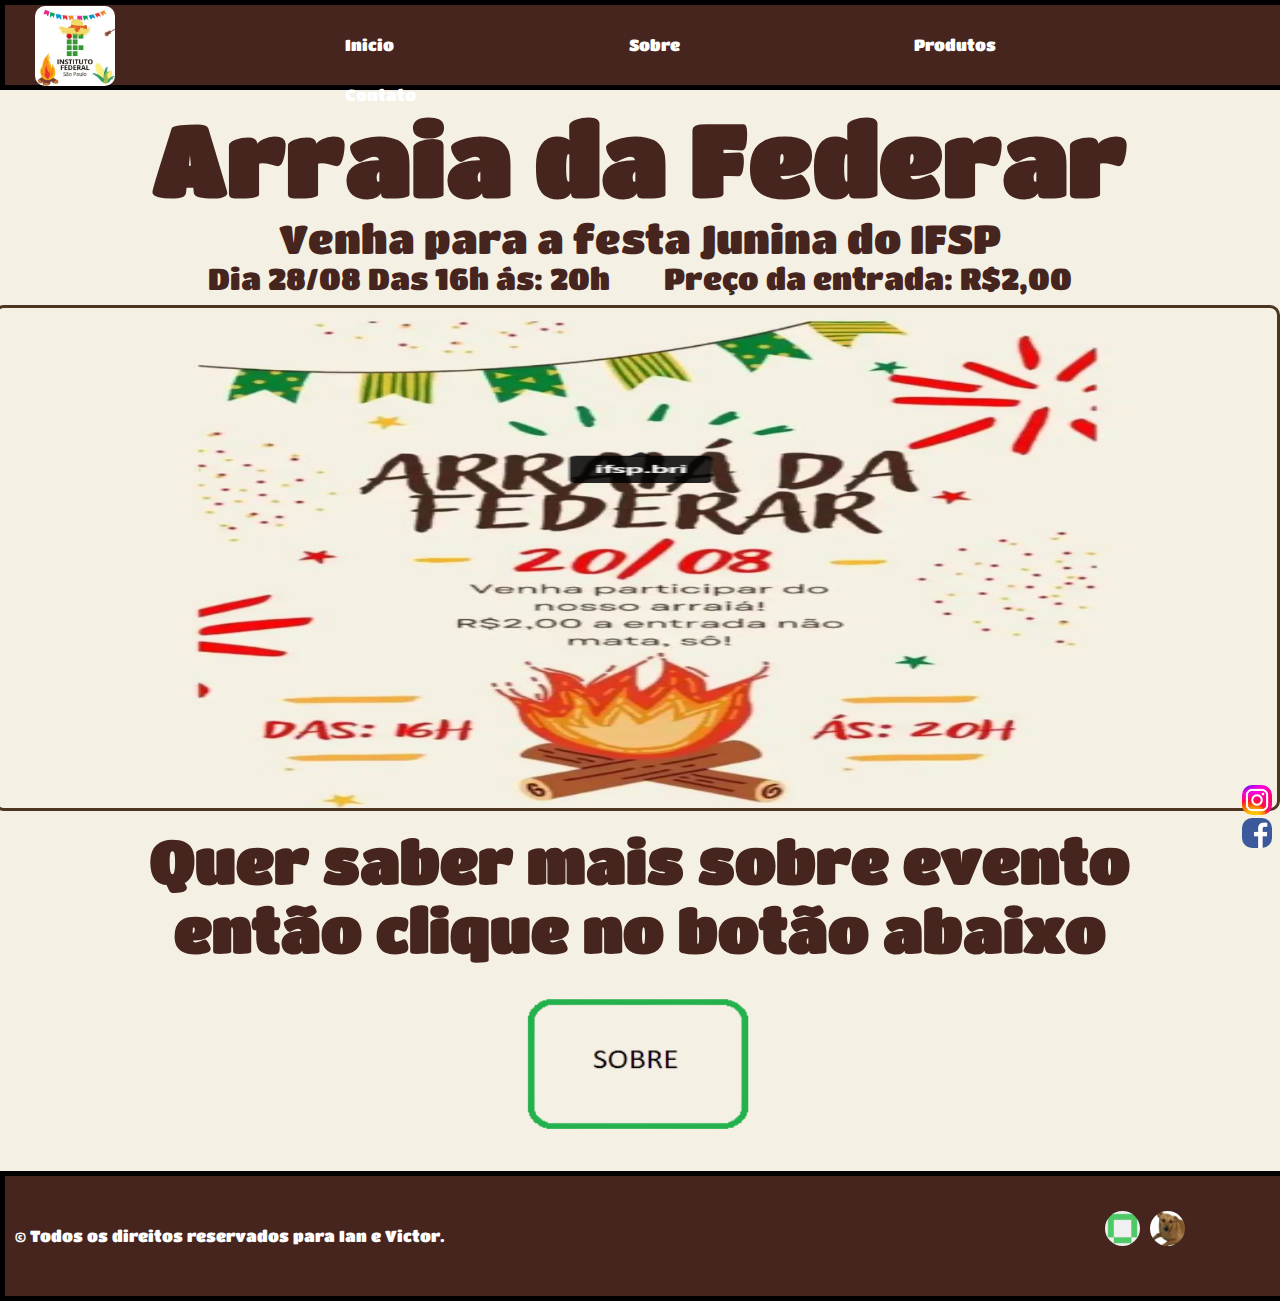
<file: index.html>
<!DOCTYPE html>
<html lang="pt-br">
<head>
    <meta charset="UTF-8">
    <meta http-equiv="X-UA-Compatible" content="IE=edge">
    <meta name="viewport" content="width=device-width, initial-scale=1.0">
    <title>Arraia da Federar</title>
    <link rel="stylesheet" href="estilo.css">
</head>
<body>
    <header>
        <figure>
            <img src="imagens/logo.jpg" alt="" id="logo"> 
        </figure>
        <nav>
        <ul id="topo">
            <li><a href="index.html">Inicio</a></li>
            <li><a href="pages/sobre.html">Sobre</a></li>
            <li><a href="pages/produtos.html">Produtos</a></li>
            <li><a href="pages/contato.html">Contato</a></li>
        </ul>
    </nav>
    </header>
    <main id="mainin">
        <section id="txtin">
            <h1>Arraia da Federar</h1>
            <p id="venha">Venha para a festa Junina do IFSP</p>
            <p id="dia">Dia 28/08   Das 16h ás: 20h</p>
            <p id="preco">Preço da entrada: R$2,00</p>
        </section>
        <div id="container"><figure id="imgindex" ><img src="imagens/convite.png" alt="" id="convite"></figure></div>
        <section id="txtin2">
            <h1>Quer saber mais sobre evento <br>
            então clique no botão abaixo
            </h1>
            <a href="pages/sobre.html"><img src="imagens/botão.png" alt="" id="botao"></a>
        </section>
        <aside>
            <nav>
                <ul>
                    <li>
                        <a href="https://www.instagram.com/ifsp.bri/"><img src="imagens/instagram.jfif" alt="" id="insta"></a>
                    </li>
                    <li>
                        <a href="https://www.facebook.com/ifspbirigui"><img src="imagens/fb.jfif" alt="" id="Face"></a>
                    </li>
                </ul>
            </nav>
        </aside>
    </main>
    <footer id="sobre">
        <p id="direitos">&copy; Todos os direitos reservados para Ian e Victor.</p>
        <a href="https://github.com/V1ct0rCanassa"><img src="imagens/victor.png" alt="" id="iian"></a>
        <a href="https://github.com/IanPess"><img src="imagens/ian.png" alt="" id="vvictor"></a>
    </footer>
</body>
</html>
</file>
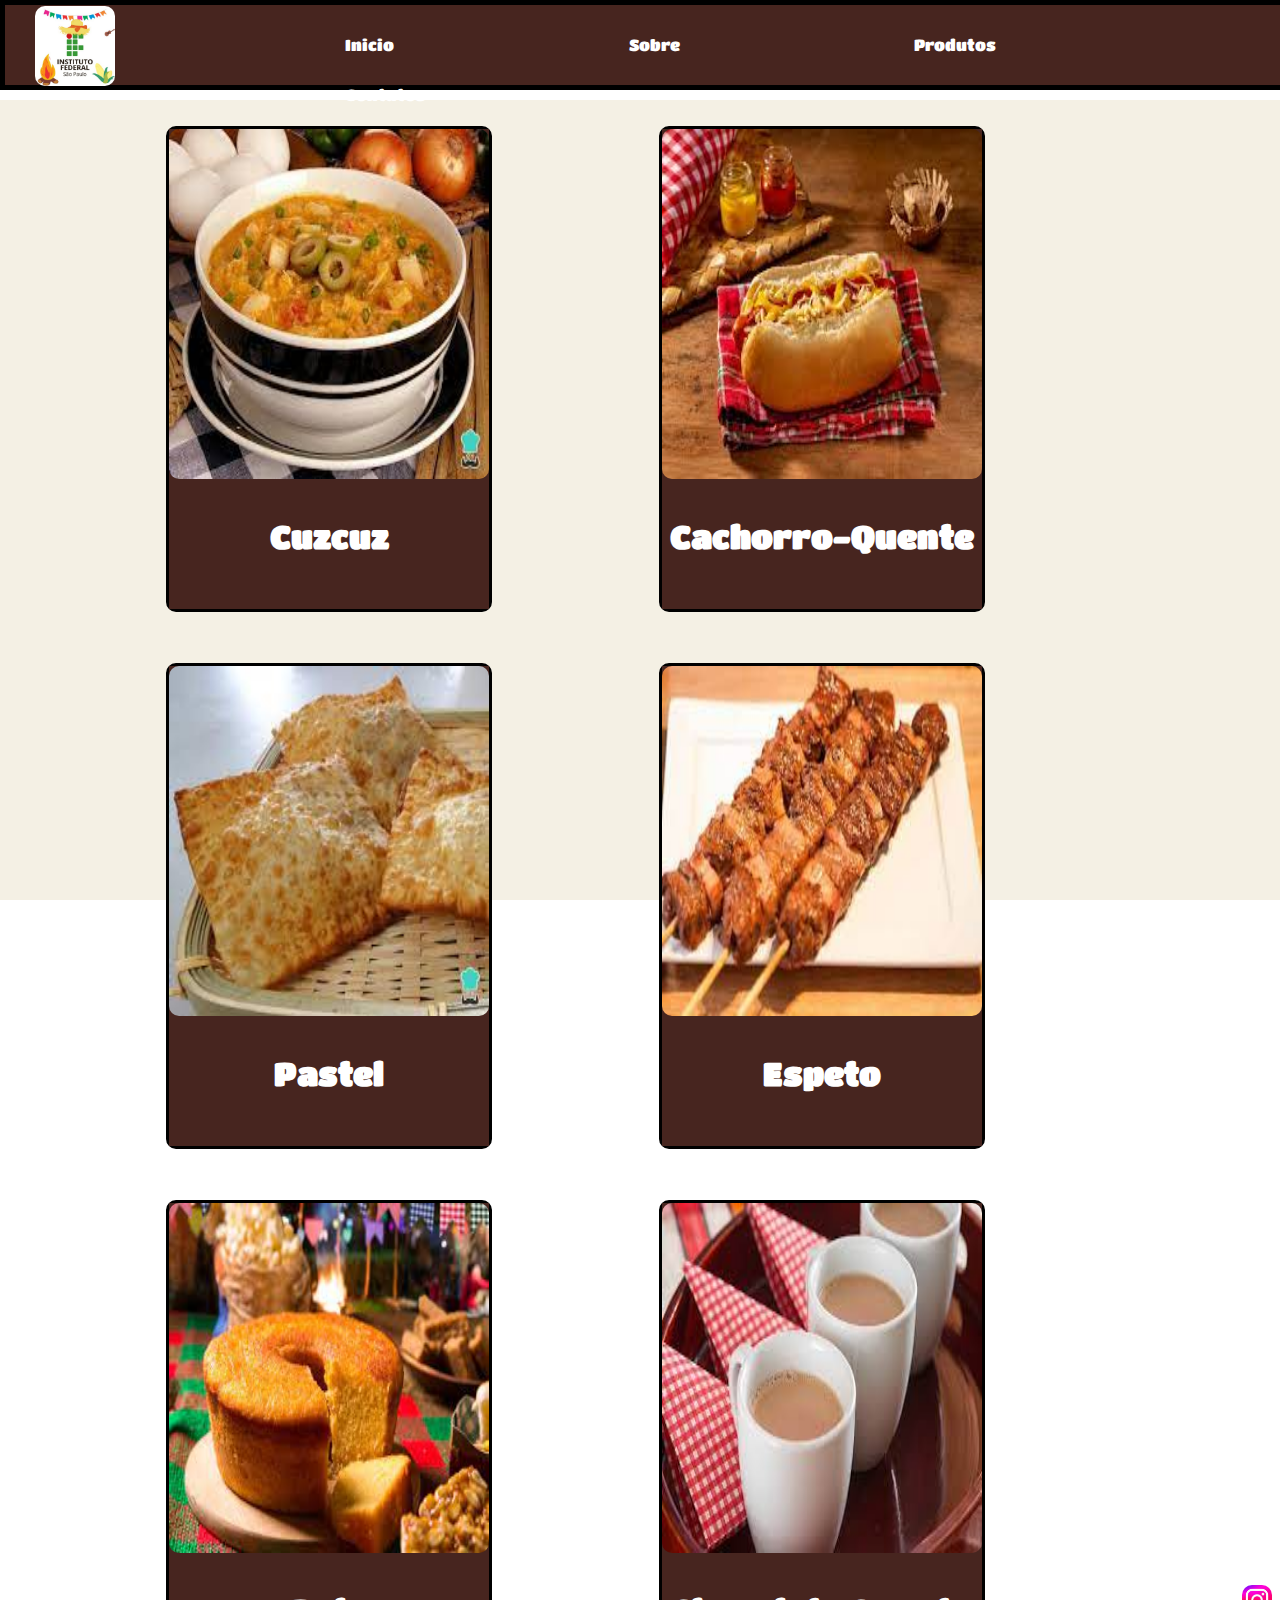
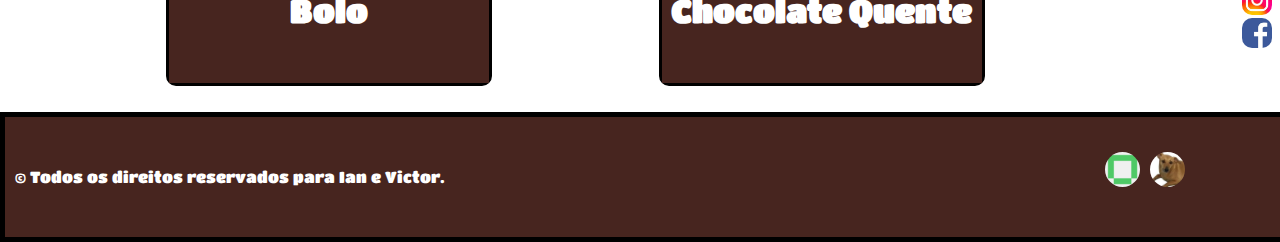
<file: Festajunina-main/pages/produtos.html>
<!DOCTYPE html>
<html lang="pt-br">

<head>
  <meta charset="UTF-8">
  <meta http-equiv="X-UA-Compatible" content="IE=edge">
  <meta name="viewport" content="width=device-width, initial-scale=1.0">
  <title>Produtos</title>
  <link rel="stylesheet" href="../Layout arraia/CSS/produtos.css">
</head>

<body>
  <header>
    <figure>
      <img src="../imagens/logo.jpg" alt="" id="logo">
    </figure>
    <nav>
      <ul>
        <li class="canto"><a href="../index.html">Inicio</li></a>
        <li class="canto"><a href="../pages/sobre.html">Sobre</li></a>
        <li class="canto"><a href="../pages/produtos.html">Produtos</li></a>
        <li class="canto"><a href="../pages/contato.html">Contatos</li></a>
      </ul>
    </nav>
  </header>
  <main>
    <div class="flip-container" ontouchstart="this.classList.toggle('hover');">
      <div class="flipper">
        <div class="front">
          <!-- Conteúdo da frente -->
          <img src="../produtos/cuzcuz.jpg" alt="" class="foto">
          <h1 class="dentro">Cuzcuz</h1>
        </div>
        <div class="back">
          <!-- Conteúdo do verso -->
          <img src="../imagens/preços.png" alt="" class="atras">
        </div>
      </div>
    </div>
    <div class="flip-container" ontouchstart="this.classList.toggle('hover');">
      <div class="flipper">
        <div class="front">
          <!-- Conteúdo da frente -->
          <img src="../produtos/cachorro.jpg" alt="" class="foto">
          <h1 class="dentro">Cachorro-Quente</h1>
        </div>
        <div class="back">
          <!-- Conteúdo do verso -->
          <img src="../imagens/preços.png" alt="" class="atras">
        </div>
      </div>
    </div>
    <div class="flip-container" ontouchstart="this.classList.toggle('hover');">
      <div class="flipper">
        <div class="front">
          <!-- Conteúdo da frente -->
          <img src="../produtos/pastel.jpg" alt="" class="foto">
          <h1 class="dentro">Pastel</h1>
        </div>
        <div class="back">
          <!-- Conteúdo do verso -->
          <img src="../imagens/preços.png" alt="" class="atras">
        </div>
      </div>
    </div>
    <div class="flip-container" ontouchstart="this.classList.toggle('hover');">
      <div class="flipper">
        <div class="front">
          <!-- Conteúdo da frente -->
          <img src="../produtos/espetos.jpg" alt="" class="foto">
          <h1 class="dentro">Espeto</h1>
        </div>
        <div class="back">
          <!-- Conteúdo do verso -->
          <img src="../imagens/preços.png" alt="" class="atras">
        </div>
      </div>
    </div>
    <div class="flip-container" ontouchstart="this.classList.toggle('hover');">
      <div class="flipper">
        <div class="front">
          <!-- Conteúdo da frente -->
          <img src="../produtos/bolo.jpg" alt="" class="foto">
          <h1 class="dentro">Bolo</h1>
        </div>
        <div class="back">
          <!-- Conteúdo do verso -->
          <img src="../imagens/preços.png" alt="" class="atras">
        </div>
      </div>
    </div>
    <div class="flip-container" ontouchstart="this.classList.toggle('hover');">
      <div class="flipper">
        <div class="front">
          <!-- Conteúdo da frente -->
          <img src="../produtos/chocolate.jpg" alt="" class="foto">
          <h1 class="dentro">Chocolate Quente</h1>
        </div>
        <div class="back">
          <!-- Conteúdo do verso -->
          <img src="../imagens/preços.png" alt="" class="atras">
        </div>
      </div>
    </div>
  </main>
  <aside>
    <nav>
      <ul>
        <li>
          <a href="https://www.instagram.com/ifsp.bri/"><img src="../imagens/instagram.jfif" alt="" id="insta"></a>
        </li>
        <li>
          <a href="https://www.facebook.com/ifspbirigui"><img src="../imagens/fb.jfif" alt="" id="Face"></a>
        </li>
      </ul>
    </nav>
  </aside>
  <footer>
    <p id="direito">&copy; Todos os direitos reservados para Ian e Victor.</p>
    <a href="https://github.com/V1ct0rCanassa"><img src="../imagens/victor.png" alt="" id="victor"></a>
    <a href="https://github.com/IanPess"><img src="../imagens/ian.png" alt="" id="ian"></a>
  </footer>
</body>

</html>
</file>
<file: estilo.css>
@import url('https://fonts.googleapis.com/css2?family=Titan+One&display=swap');
*{
    padding: 0;
    margin: 0;
}
/*Body*/
body {
    background-color: rgb(244,240,228);
    
}
/*Fonte das letras*/
h1,p,h2,li {
    font-family: 'Titan One', cursive;
}
/*Header*/
header {
    background-color: rgb(71, 37, 31);
    width: 100%;
    height: 80px;
    margin-bottom: 10px;
    border: 5px black solid;
}
header figure img#logo {
    width: 80px;
    height: 80px;
    border-radius: 10px;
    margin-top: 1px;
    float: left;
    margin-left: 30px;
}
/*Elementos da nav header*/
header ul li{
    display: inline-block;
    text-decoration: none;
    margin-top: -5px;
    margin-left: 18%;
    color: white;
    clear: both;
    margin-top: 30px;
}
header ul li a{
    text-decoration: none;
    color: white;
}


/*main inicio*/
main #mainin {
    width: 100%;
    height: 100px;
    clear: both;
}
section#txtin {
    float: left;
    clear: both;
    margin-bottom: 10px;
    width: 100%;
}
#txtin {
    text-align: center;
    color: rgb(71, 37, 31);
}
#txtin h1 {
    font-size: 100px;
}
#venha {
    font-size: 40px
}
#dia {
    font-size: 30px;
    display: inline-block;
    margin-right: 50px;
}
#preco {
    font-size: 30px;
    display: inline-block;
}
#txtin2 {
    width: 100%;
    text-align: center;
    font-size: 30px;
    margin-top: 15px;
    color: rgb(71, 37, 31);
}
#botao {
    width: 20%;
    height: 200px;
}
figure#imgindex {
float: right;
margin-bottom: 10px;
width: 100%;
height: 350px;
}
section#txtin2 {
    float: left;
    clear: both;
}
#convite {
    width: 100%;
    height: 500px;
    float: right;
    border-radius: 10px;
}
/*aside*/
aside {
    float: left;
    position: fixed;
    margin-left: 97%;
    margin-top: 685px;
}
aside nav ul li a img {
width: 30px;
height: 30px;
border-radius: 10px;
}
aside nav ul li {
    list-style-type: none;
}
#container {
    width: 100%;
    height: 500px;
    float: right;
    border: 3px  rgb(75, 54, 33) solid;
    border-radius: 10px;
}

/*sobre*/
#sobre {
    background-color: rgb(71, 37, 31);
    width: 100%;
    height: 120px;
    float: left;
    border: 5px black solid;
}   
/*sobre*/
.festa{
    width: 10%;
    height: 150px;
    float: right;
}
#foto {
    width: 100%;
    height: 300px;
    border: 5px black solid;
    margin-top: -10px;
}
#h2sobre {
    color: rgb(71, 37, 31);
    text-align: center;
    font-size: 60px;
    margin-bottom: 20px;
}
#h1sobre {
    color: rgb(71, 37, 31);
    text-align: center;
    font-size: 100px;
    margin-bottom: 20px;
}
#pe {
    color: rgb(71, 37, 31);
    text-align: center;
    font-size: 40px;
    margin-bottom: 20px;
}
#sobremenu {
    width: 100%;
    height:1000px

}

/*footer*/
#iian {
    width: 35px;
    height:35px;
    float: right;
    border-radius: 100px;
    margin-top: 35px ;
    margin-right: 100px;
    margin-left: 10px;
}
#vvictor {
    width:35px;
    height:35px;
    float: right;
    border-radius: 100px;
    margin-top: 35px;
}
#direitos {
    float: left;
    margin-top: 50px;
    color: white;
    margin-left: 10px;
}

/*contatos*/
</file>
<file: Festajunina-main/Layout arraia/CSS/produtos.css>
@import url('https://fonts.googleapis.com/css2?family=Titan+One&display=swap');
/*Viewport*/
*{
    padding: 0;
    margin: 0;
}
h1,h1,li,p {
    font-family: 'Titan One', cursive;;
}
/*Cabeça*/
header {
    background-color: rgb(71, 37, 31);
    width: 100%;
    height: 80px;
    margin-bottom: 10px;
    border: 5px black solid;
}
/*Elementos da nav header*/
.canto{
    display: inline-block;
    text-decoration: none;
    margin-top: -5px;
    margin-left: 18%;
    color: white;
    clear: both;
    margin-top: 30px;
}
/*el*/
a {
    text-decoration: none;
    color: white;
}
main {
    background-color: rgb(244,240,228);
    width: 100%;
    height: 800px;
}
footer {
    background-color: rgb(71, 37, 31);
    width: 100%;
    height: 120px;
    float: left;
    border: 5px black solid;
}
#lado {
    text-decoration: none;
    color: #172938;
    list-style-type: none;
}
#menu {
    max-width: 90%;
    width: 100%;
}
#lista {
    list-style-type: none;
}
.lado {
    color: #172938;
    display: block;
    padding: 10px;
}
.link:hover{
    background-color: darkviolet;
}
#logo {
    max-width: 20%;
    width: 100%;
    float: left;
    margin-top: 1%;

}
table, th, td {
    border: 1px solid black;
    margin-left: 25%;
    margin-top: 5%;
}
h1 {
    text-align: center;
}
.flip-container {
    perspective: 1000;
    margin-left: 13%;
    margin-top: 2%;
    margin-bottom: 2%;
    border-radius: 10px;
    border: 3px black solid;
}  	

.flip-container:hover .flipper, .flip-container.hover .flipper {  		
 transform: rotateY(180deg);  	
}    
.flip-container {  	
 width: 320px;  	
 height: 480px;  
 float: left;
}
.flipper {  	
 transition: 0.6s;  	
 transform-style: preserve-3d ;    	
 position: relative;  
}
.front, .back {  	
 backface-visibility: hidden;    	
 position: absolute;  	
 top: 0;  	
left: 0;  
}
.front {
     z-index: 2;
 }    

.back {
     transform: rotateY(180deg);
}

.front {  	
    width: 320px;  	
    height: 480px;
    background-color: aqua;
}
.back {  	
    width: 320px;  	
    height: 480px;
    background-color: black;
}
.front, .back {  	
 backface-visibility: hidden;    	
 position: absolute;  	
 top: 0;  	
left: 0;  
}
.front {
     z-index: 2;
 }    

.back {
     transform: rotateY(180deg);
}

.front {  	
    width: 320px;  	
    height: 480px;
    background-color: rgb(71, 37, 31);
}
.back {  	
    width: 100%;  	
    height: 480px;
    
}
.comidas {
    width: 100%;
    height: 350px;
}
#direito {
    float: left;
    margin-top: 50px;
    color: white;
    margin-left: 10px;
}
#ian {
    width:35px;
    height:35px;
    float: right;
    border-radius: 100px;
    margin-top: 35px;
}
#victor {
    width: 35px;
    height:35px;
    float: right;
    border-radius: 100px;
    margin-top: 35px ;
    margin-right: 100px;
    margin-left: 10px;
}
aside {
    float: left;
    position: fixed;
    margin-left: 97%;
    margin-top: 685px;
}
aside nav ul li a img {
width: 30px;
height: 30px;
border-radius: 10px;
}
aside nav ul li {
    list-style-type: none;
}
header figure img#logo {
    width: 80px;
    height: 80px;
    border-radius: 10px;
    margin-top: 1px;
    float: left;
    margin-left: 30px;
}
.foto {
    width: 100%;
    height: 350px;
    border-radius: 10px;
}
.dentro {
    margin-top: 35px;
    color: white;
}
.atras {
    border-radius: 10px;
}
</file>
